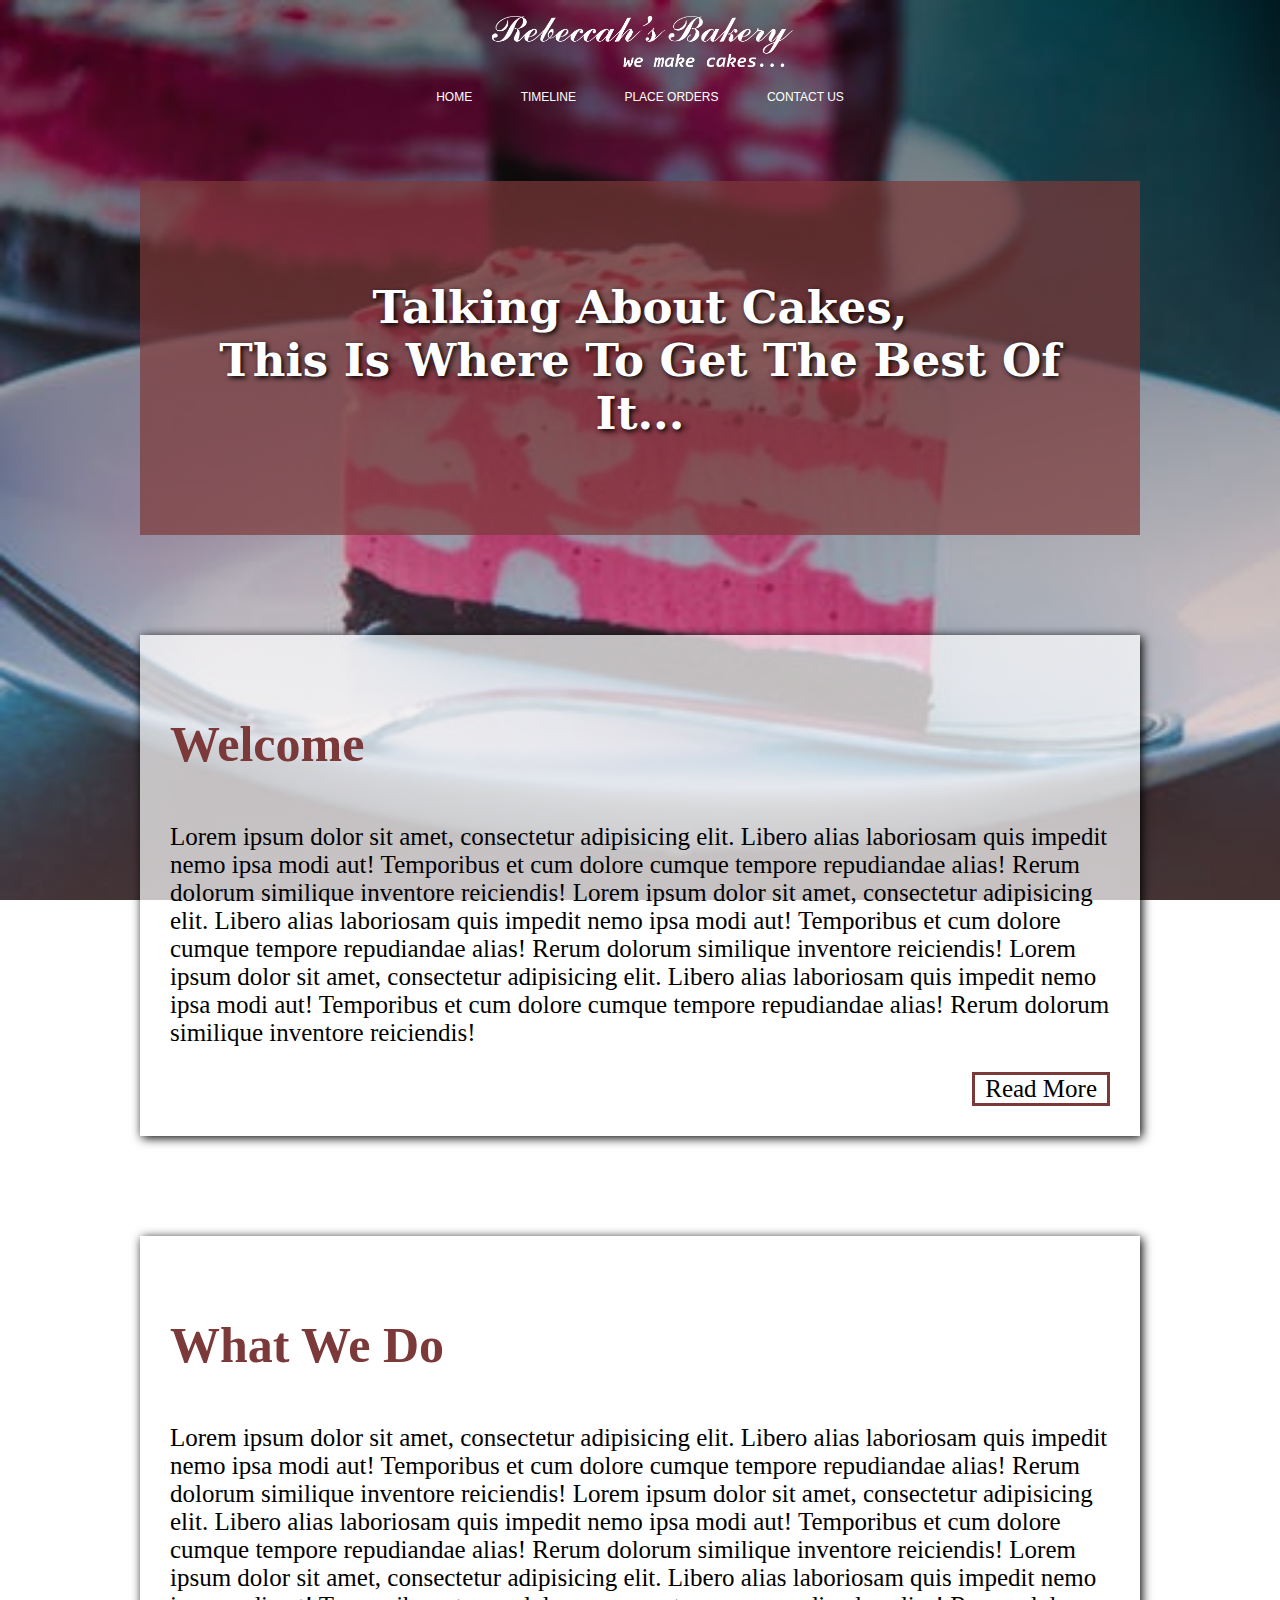
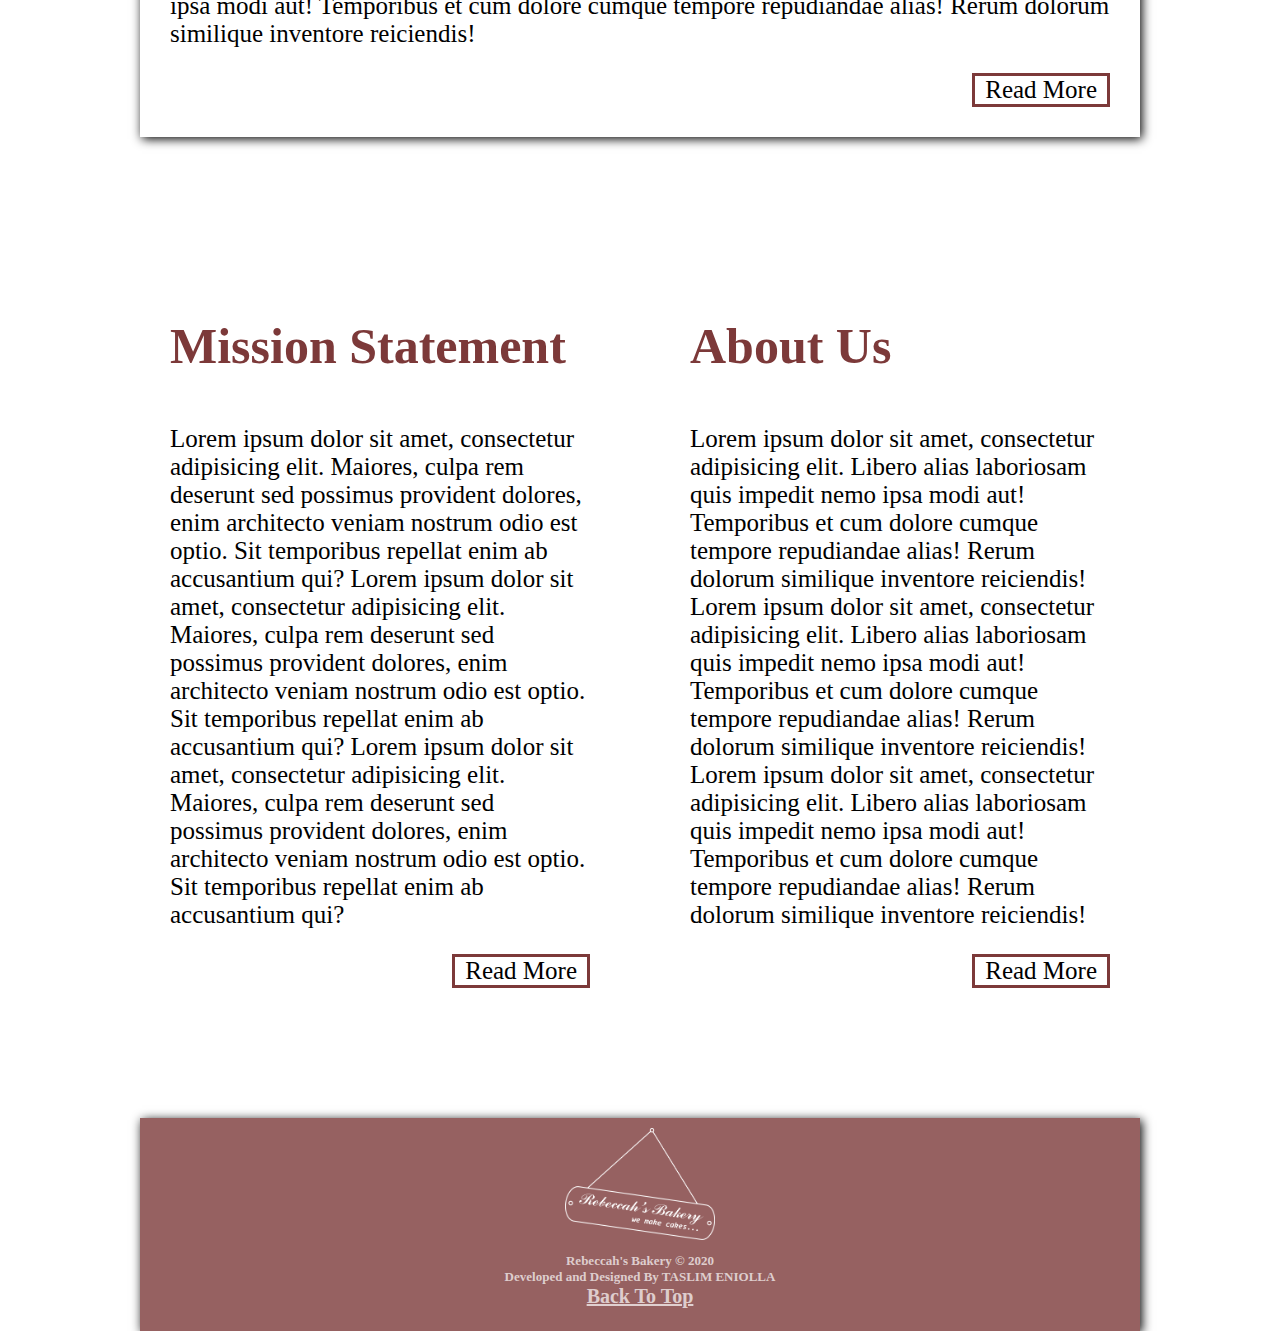
<file: index.html>
<html>
    <head>
        <title>REBECCAH'S BAKERY :: Home</title>
        <meta charset="UTF-8">
        <meta http-equiv = "Content-Type" content = "text/html; charset = UTF-8" />
        <meta name = "viewport" content = "width = device-width, initial-scale = 1" />
        <link rel = "stylesheet" href = "css/animate.css" />
        <link rel = "stylesheet" href = "css/index-style.css" />
        <link rel = "shortcut icon" href = "images/211.png" style = "width: 100px;">
        <script>
            //(function(){
                //alert(window.innerWidth);
                //setInterval(hay, 5000);
                //document.getElementById('header').style.backgroundImage = "url(images/a/509.jpg)";
            //})()
        </script>
    </head>
    <body style = "animation-duration: 1s;" class = "animated slideInDown">
        <header class = "animated slideInDown" id = "header">
            <fieldset>
                <fieldset class = "lerft">
                    <p>
                        <img src = "images/229.png" class = "animated pulse" style = "animation-duration: 3s; animation-delay: 1s; animation-iteration-count: infinite;">
                    </p>
                </fieldset>
                <fieldset class = "lerft">
                    <li><a href = "index.html">HOME</a></li>
                    <li><a href = "menu/timeline.html">TIMELINE</a></li>
                    <li><a href = "menu/Place Orders.html">PLACE ORDERS</a></li>
                    <li><a href = "menu/Contact Us.html">CONTACT US</a></li>
                </fieldset>
            </fieldset>
        </header>
        <section class = "content">
            <fieldset class = "c-a">
                <p class = "c-a-p">
                    talking about cakes,<br>This is where to get the best of it...
                </p>
            </fieldset>
            <fieldset class = "wlcm">
                <p class = "ttl">Welcome</p>
                <p>
                    Lorem ipsum dolor sit amet, consectetur adipisicing elit. Libero alias laboriosam quis impedit nemo ipsa modi aut! Temporibus et cum dolore cumque tempore repudiandae alias! Rerum dolorum similique inventore reiciendis!
                    Lorem ipsum dolor sit amet, consectetur adipisicing elit. Libero alias laboriosam quis impedit nemo ipsa modi aut! Temporibus et cum dolore cumque tempore repudiandae alias! Rerum dolorum similique inventore reiciendis!
                    Lorem ipsum dolor sit amet, consectetur adipisicing elit. Libero alias laboriosam quis impedit nemo ipsa modi aut! Temporibus et cum dolore cumque tempore repudiandae alias! Rerum dolorum similique inventore reiciendis!
                </p>
                <fieldset class = "rd-mr">
                    Read More
                </fieldset>
            </fieldset>
            <fieldset class = "wlcm">
                <p class = "ttl">What We Do</p>
                <p>
                    Lorem ipsum dolor sit amet, consectetur adipisicing elit. Libero alias laboriosam quis impedit nemo ipsa modi aut! Temporibus et cum dolore cumque tempore repudiandae alias! Rerum dolorum similique inventore reiciendis!
                    Lorem ipsum dolor sit amet, consectetur adipisicing elit. Libero alias laboriosam quis impedit nemo ipsa modi aut! Temporibus et cum dolore cumque tempore repudiandae alias! Rerum dolorum similique inventore reiciendis!
                    Lorem ipsum dolor sit amet, consectetur adipisicing elit. Libero alias laboriosam quis impedit nemo ipsa modi aut! Temporibus et cum dolore cumque tempore repudiandae alias! Rerum dolorum similique inventore reiciendis!
                </p>
                <fieldset class = "rd-mr">
                    Read More
                </fieldset>
            </fieldset>
            <fieldset class = "mssn-abt-us">
                <fieldset class = "mssn">
                <p class = "ttl">Mission Statement</p>
                <p>
                    Lorem ipsum dolor sit amet, consectetur adipisicing elit. Maiores, culpa rem deserunt sed possimus provident dolores, enim architecto veniam nostrum odio est optio. Sit temporibus repellat enim ab accusantium qui?
                    Lorem ipsum dolor sit amet, consectetur adipisicing elit. Maiores, culpa rem deserunt sed possimus provident dolores, enim architecto veniam nostrum odio est optio. Sit temporibus repellat enim ab accusantium qui?
                    Lorem ipsum dolor sit amet, consectetur adipisicing elit. Maiores, culpa rem deserunt sed possimus provident dolores, enim architecto veniam nostrum odio est optio. Sit temporibus repellat enim ab accusantium qui?
                </p>
                <fieldset class = "rd-mr">
                    Read More
                </fieldset>
            </fieldset>
            <fieldset class = "abt-us">
                <p class = "ttl">About Us</p>
                <p>
                    Lorem ipsum dolor sit amet, consectetur adipisicing elit. Libero alias laboriosam quis impedit nemo ipsa modi aut! Temporibus et cum dolore cumque tempore repudiandae alias! Rerum dolorum similique inventore reiciendis!
                    Lorem ipsum dolor sit amet, consectetur adipisicing elit. Libero alias laboriosam quis impedit nemo ipsa modi aut! Temporibus et cum dolore cumque tempore repudiandae alias! Rerum dolorum similique inventore reiciendis!
                    Lorem ipsum dolor sit amet, consectetur adipisicing elit. Libero alias laboriosam quis impedit nemo ipsa modi aut! Temporibus et cum dolore cumque tempore repudiandae alias! Rerum dolorum similique inventore reiciendis!
                </p>
                <fieldset class = "rd-mr">
                    Read More
                </fieldset>
            </fieldset>
            </fieldset>
        </section>
        <section class = "footer">
            <fieldset class = "ft-nts">
                <img src = "images/231.png">
                <p>
                    <span>Rebeccah's Bakery &copy 2020<br></span>
                    <span>Developed and Designed By TASLIM ENIOLLA<br></span>
                    <a href = "#header" style = "font-family: irisupc; font-size: 20px; text-decoration: underline;">Back To Top</a>
                </p>
            </fieldset>
        </section>
    </body>
</html>
</file>
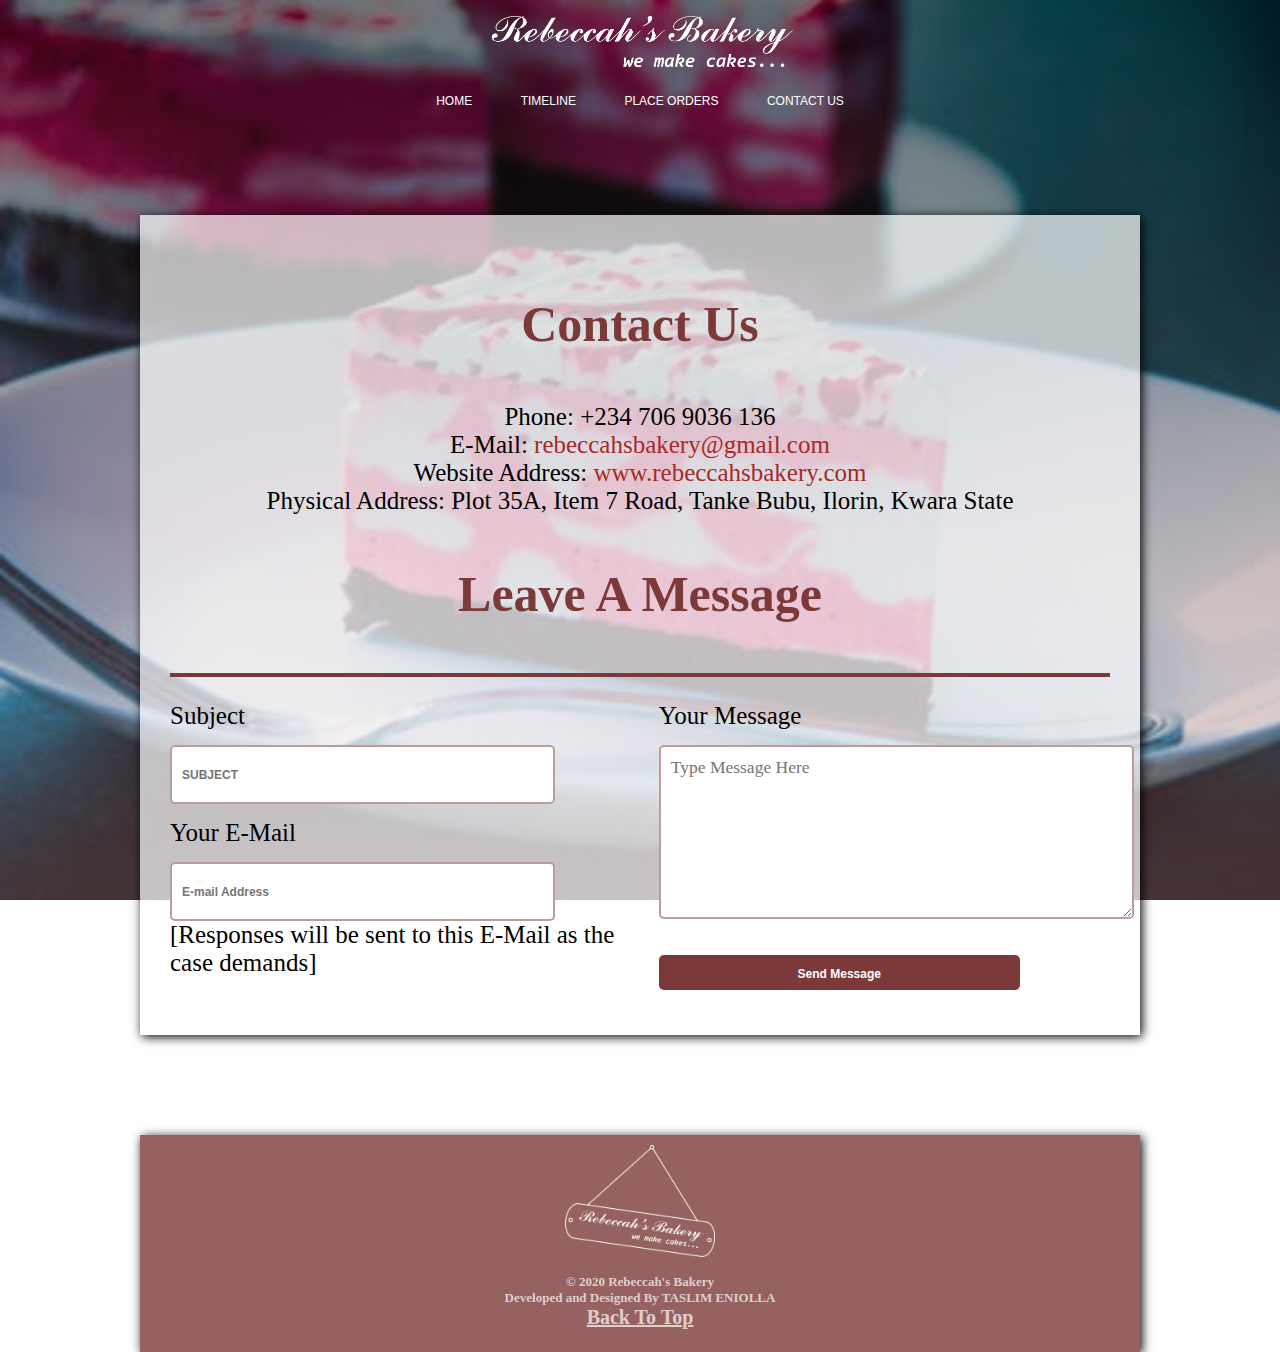
<file: menu/Contact Us.html>
<!DOCTYPE html>
<html>
    <head>
        <title>REBECCAH'S BAKERY :: Contact Us</title>
        <meta charset="UTF-8">
        <meta http-equiv = "Content-Type" content = "text/html; charset = UTF-8" />
        <meta name = "viewport" content = "width = device-width, initial-scale = 1" />
        <link rel = "stylesheet" href = "../css/animate.css" />
        <link rel = "stylesheet" href = "../css/contact-us-style.css" />
        <link rel = "shortcut icon" href = "../images/211.png" style = "width: 100px;">
        <script>
            
        </script>
    </head>
    <body class = "animated bounceInDown" id = "header" style = "animation-duration: 1s;">
        <header class = "animated slideInDown">
            <fieldset>
                <fieldset class = "lerft">
                    <p>
                        <img src = "../images/229.png" class = "animated pulse" style = "animation-duration: 3s; animation-delay: 1s; animation-iteration-count: infinite;">
                    </p>
                </fieldset>
                <fieldset class = "lerft">
                    <li><a href = "../index.html">HOME</a></li>
                    <li><a href = "timeline.html">TIMELINE</a></li>
                    <li><a href = "Place Orders.html">PLACE ORDERS</a></li>
                    <li><a href = "Contact Us.html">CONTACT US</a></li>
                </fieldset>
            </fieldset>
        </header>
        <section class = "content">
            <fieldset class = "wlcm">
                <p class = "ttl">Contact Us</p>
                <p style = "text-align: center;">
                    Phone: +234 706 9036 136<br>
                    E-Mail: <a href = "mailto:rebeccahsbakery@gmail.com">rebeccahsbakery@gmail.com</a><br>
                    Website Address: <a href = "www.rebeccahsbakery.com">www.rebeccahsbakery.com</a><br>
                    Physical Address: Plot 35A, Item 7 Road, Tanke Bubu, Ilorin, Kwara State
                </p>
                <p class = "ttl">Leave A Message</p>
                <p class = "message m">
                    <form action = "mailto:rebeccahsbakery@gmail.com" enctype = "text/plain" method = "get">
                        <fieldset class = "m-left">
                            Subject<br>
                            <input type = "text" name = "subject" placeholder = "Subject" style = "text-transform: uppercase;"><br>
                            Your E-Mail<br>
                            <input type = "email" name = "email" placeholder = "E-mail Address" style = "margin-bottom: 0px;"><br>
                            [Responses will be sent to this E-Mail as the case demands]<br><br>
                        </fieldset>
                        <fieldset class = "m-right">
                            Your Message<br>
                            <textarea name = "message" placeholder = "Type Message Here"></textarea>
                            <input type = "submit" value = "Send Message" name = "send" style = "background-color: rgb(124, 57, 57); transition: all .5s ease-in-out; cursor: pointer; color: white;">
                        </fieldset>
                    </form>
                </p>
            </fieldset>
        </section>
        <section class = "footer">
            <fieldset class = "ft-nts">
                <img src = "../images/231.png">
                <p>
                    <span>&copy 2020 Rebeccah's Bakery<br></span>
                    <span>Developed and Designed By TASLIM ENIOLLA<br></span>
                    <a href = "#header" style = "font-family: irisupc; font-size: 20px; text-decoration: underline;">Back To Top</a>
                </p>
            </fieldset>
        </section>
    </body>
</html>
</file>
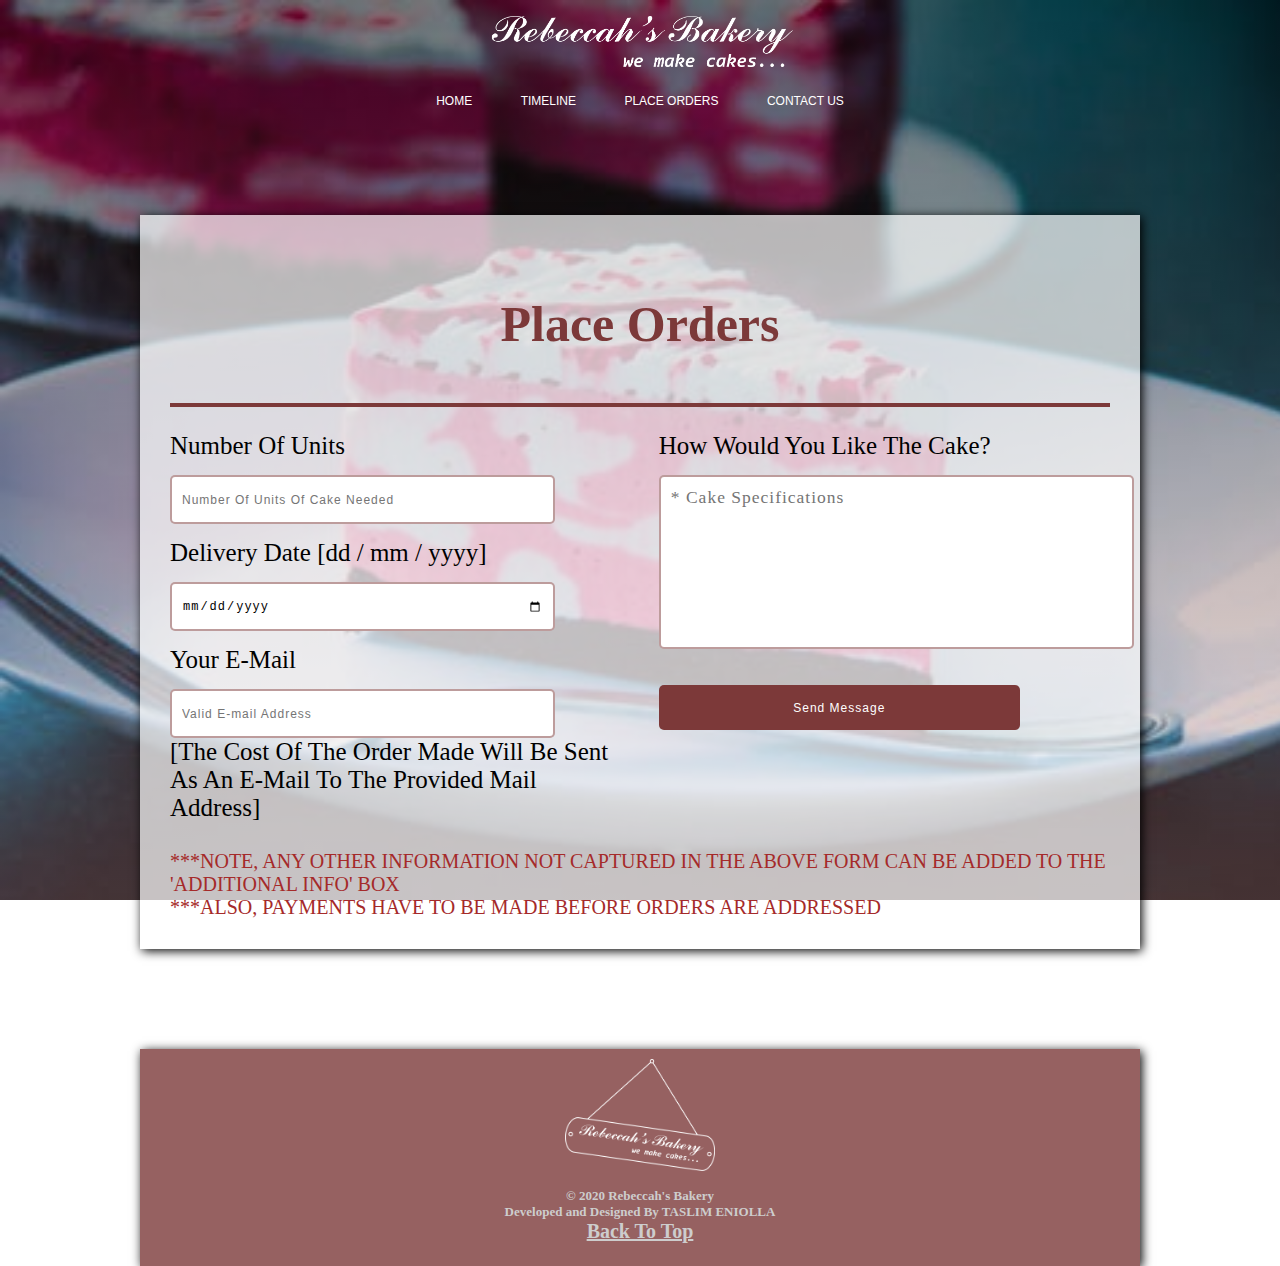
<file: menu/Place Orders.html>
<!DOCTYPE html>
<html>
    <head>
        <title>REBECCAH'S BAKERY :: Place Orders</title>
        <meta charset="UTF-8">
        <meta http-equiv = "Content-Type" content = "text/html; charset = UTF-8" />
        <meta name = "viewport" content = "width = device-width, initial-scale = 1" />
        <link rel = "stylesheet" href = "../css/animate.css" />
        <link rel = "stylesheet" href = "../css/place-orders-style.css" />
        <link rel = "shortcut icon" href = "../images/211.png" style = "width: 100px;">
        <script type = "text/javascript">
            //(function(){
                //alert(window.innerWidth);
                //document.getElementsByTagName("input")[0].value = "dkldkl";
            //})()
        </script>
    </head>
    <body class = "animated bounceInDown" id = "header" style = "animation-duration: 1s;">
        <header class = "animated slideInDown">
            <fieldset>
                <fieldset class = "lerft">
                    <p>
                        <img src = "../images/229.png" class = "animated pulse" style = "animation-duration: 3s; animation-delay: 1s; animation-iteration-count: infinite;">
                    </p>
                </fieldset>
                <fieldset class = "lerft">
                    <li><a href = "../index.html">HOME</a></li>
                    <li><a href = "timeline.html">TIMELINE</a></li>
                    <li><a href = "Place Orders.html">PLACE ORDERS</a></li>
                    <li><a href = "Contact Us.html">CONTACT US</a></li>
                </fieldset>
            </fieldset>
        </header>
        <section class = "content">
            <fieldset class = "wlcm">
                <p class = "ttl">Place Orders</p>
                <p class = "message m">
                    <form action = "" enctype = "text/plain" method = "get">
                        <fieldset class = "m-left">
                            Number Of Units<br>
                            <input type = "Number" name = "cake-number-units" placeholder = "Number Of Units Of Cake Needed" style = "text-transform: capitalize;" min = "1" required = "required"><br>
                            Delivery Date [dd / mm / yyyy]<br>
                            <input type = "date" name = "day-ultimatum" placeholder = "mm / dd / yyyy" required = "required"/><br>
                            Your E-Mail<br>
                            <input type = "email" name = "email" placeholder = "Valid E-mail Address" style = "margin-bottom: 0px;" required = "required"><br>
                            [The Cost Of The Order Made Will Be Sent As An E-Mail To The Provided Mail Address]<br><br>
                        </fieldset>
                        <fieldset class = "m-right">
                            How Would You Like The Cake?<br>
                            <textarea required = "required" name = "additional-info" placeholder = "* Cake Specifications"></textarea>
                            <input type = "submit" value = "Send Message" name = "send">
                        </fieldset>
                    </form>
                </p>
                <fieldset style = "float: left; text-transform: uppercase; font-size: 20px; color: brown;">     ***Note, Any Other Information Not Captured In The Above Form Can Be Added To The 'Additional Info' Box<br>
                ***Also, Payments Have To Be Made Before Orders Are Addressed
                </fieldset>
            </fieldset>
        </section>
        <section class = "footer">
            <fieldset class = "ft-nts">
                <img src = "../images/231.png">
                <p>
                    <span>&copy 2020 Rebeccah's Bakery<br></span>
                    <span>Developed and Designed By TASLIM ENIOLLA<br></span>
                    <a href = "#header" style = "font-family: irisupc; font-size: 20px; text-decoration: underline;">Back To Top</a>
                </p>
            </fieldset>
        </section>
    </body>
</html>
</file>
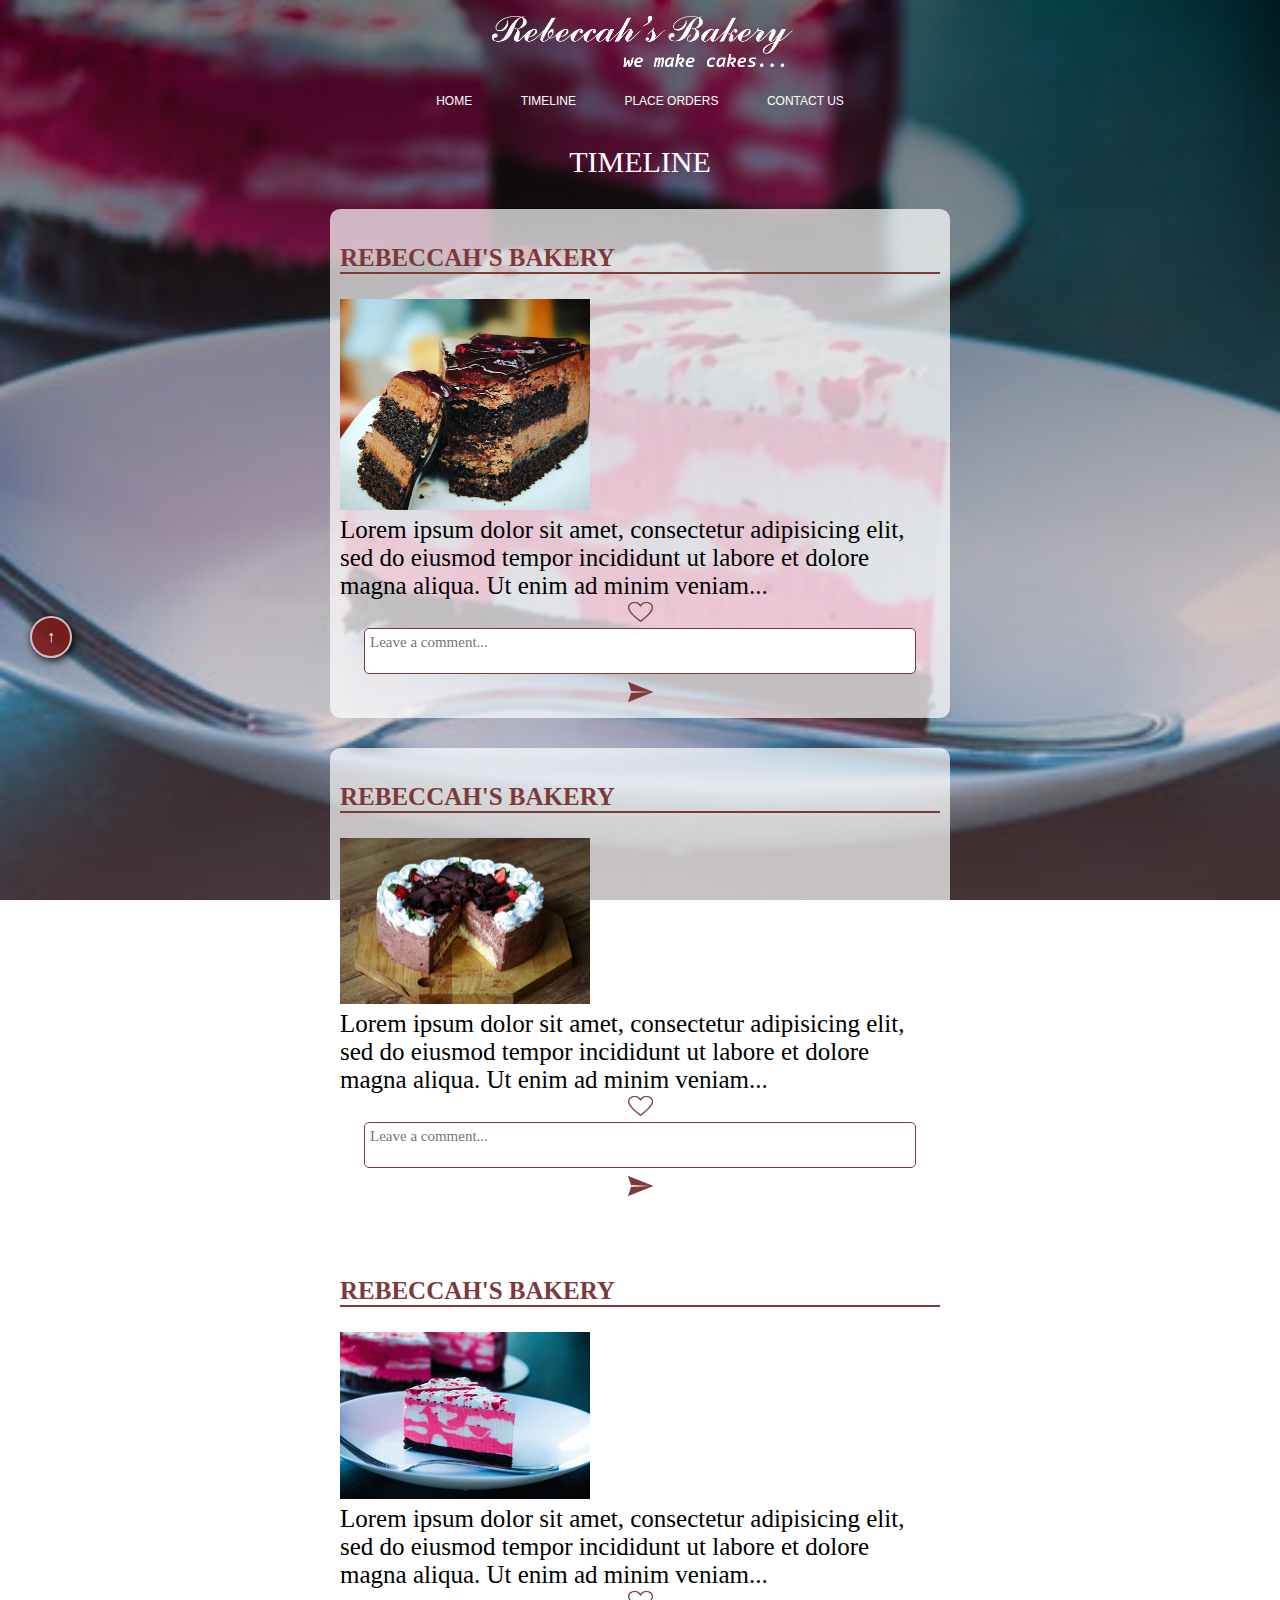
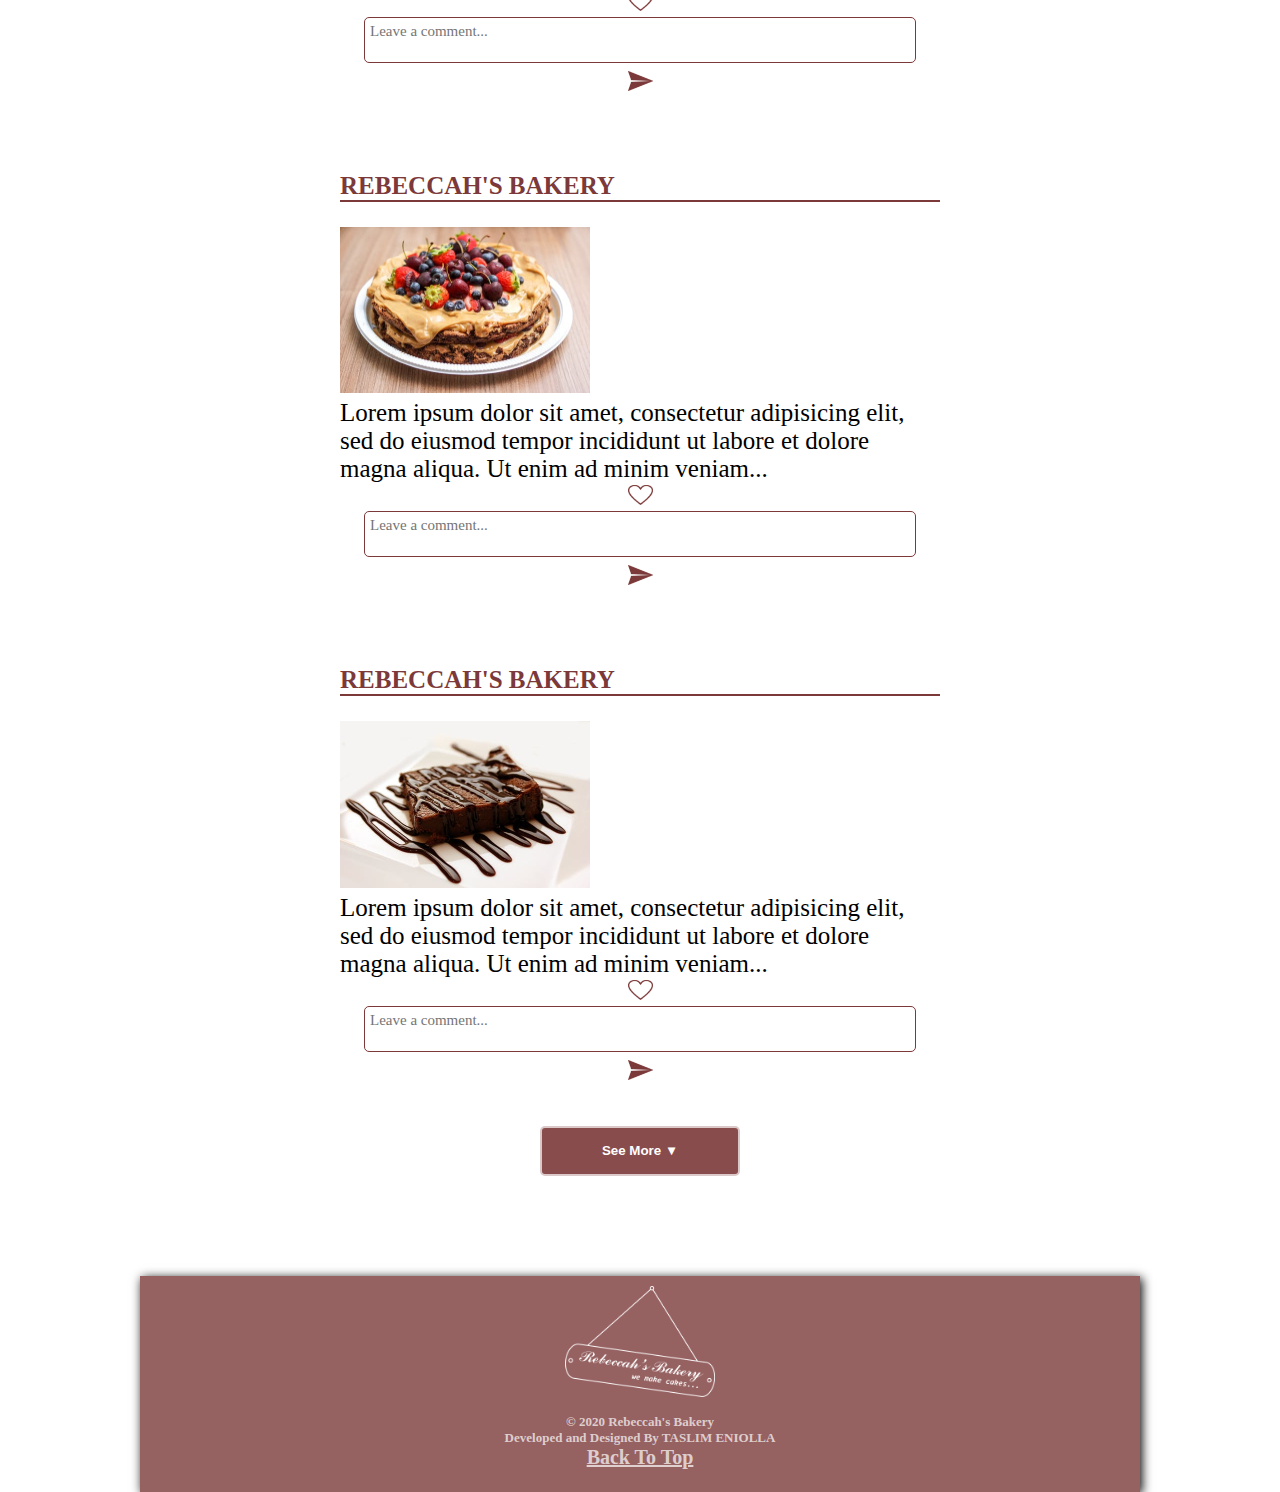
<file: menu/timeline.html>
<!DOCTYPE html>
<html>
    <head>
        <title>REBECCAH'S BAKERY :: Timeline</title>
        <meta charset="UTF-8">
        <meta http-equiv = "Content-Type" content = "text/html; charset = UTF-8" />
        <meta name = "viewport" content = "width = device-width, initial-scale = 1" />
        <link rel = "stylesheet" href = "../css/animate.css" />
        <link rel = "stylesheet" href = "../css/timeline-style.css" />
        <link rel = "shortcut icon" href = "../images/211.png" style = "width: 100px;">
        <script>
            // (function(){
            //     alert(window.innerWidth);
            // })()
            var x = 1; var check = true;
            function a(){
                vard = document.getElementById("content");
                var y = x + 4;
                while(x <= y){
                    vard.innerHTML = vard.innerHTML + "<fieldset class = 'post' id = 'post" + x + "'><p class = 'poster'>rebeccah's bakery</p><p class = 'post-image-cont'><img src = '../images/timeline-images/" + x + ".jpg' class = 'post-image'></p><p class = 'post-note'>Lorem ipsum dolor sit amet, consectetur adipisicing elit, sed do eiusmod tempor incididunt ut labore et dolore magna aliqua. Ut enim ad minim veniam...</p><p class = 'menu-icon'><img src = '../images/icons/love-icon1.png' class = 'love-icon' onclick = 'isClicked(this)' ><br><textarea placeholder = 'Leave a comment...' class = 'comment'></textarea><br><img src = '../images/icons/send-icon.png' class = 'send-icon'></p></fieldset>";
                    x++;
                    if(x > 57){
                        x = 1;
                    }
                }
            }
            function isClicked(vard){
                setTimeout(
                    function(){
                        if(check == true){
                        vard.src = "../images/icons/love-icon2.png";
                        check = false;
                    }
                        else{
                            vard.src = "../images/icons/love-icon1.png";
                            check = true;
                        }
                    }
                    ,500);
            }
            function seeMore(){
                vara = document.getElementsByClassName("post");
                a(); 
            }
        </script>
    </head>
    <body onload = "a()" class = "animated bounceInDown" id = "header" style = "animation-duration: 1s;">
        <header class = "animated slideInDown">
            <fieldset>
                <fieldset class = "lerft">
                    <p>
                        <img src = "../images/229.png" class = "animated pulse" style = "animation-duration: 3s; animation-delay: 1s; animation-iteration-count: infinite;">
                    </p>
                </fieldset>
                <fieldset class = "lerft">
                    <li><a href = "../index.html">HOME</a></li>
                    <li><a href = "timeline.html">TIMELINE</a></li>
                    <li><a href = "Place Orders.html">PLACE ORDERS</a></li>
                    <li><a href = "Contact Us.html">CONTACT US</a></li>
                </fieldset>
            </fieldset>
        </header>
        <fieldset id = "content">
            <p class = "ttl">TIMELINE</p>
        </fieldset>
        <fieldset class = "direc-buts">
            <button name = "next" style = "transition: all .3s ease-in-out" onclick = "seeMore()">See More ▼</button>
        </fieldset>
        <a href = "#header"><p class = "back-to-top">↑</p></a>
        <section class = "footer">
            <fieldset class = "ft-nts">
                <img src = "../images/231.png">
                <p>
                    <span>&copy 2020 Rebeccah's Bakery<br></span>
                    <span>Developed and Designed By TASLIM ENIOLLA<br></span>
                    <a href = "#header" style = "font-family: irisupc; font-size: 20px; text-decoration: underline;">Back To Top</a>
                </p>
            </fieldset>
        </section>
    </body>
</html>
</file>
<file: css/index-style.css>
body{
    margin: 0;
    padding: 0;
    background: linear-gradient(rgba(0, 0, 0, 0.5),rgba(218, 155, 155, 0.3)), url(../images/timeline-images/3.jpg);
    background-size: cover;
    background-repeat: no-repeat;
    background-attachment: fixed;
    height: 100vh;
    width: 85%;
    margin-left: auto;
    margin-right: auto;
}
a{
    color: inherit;
    text-decoration: none;
}
.lerft li:hover{
   border-color: rgb(124, 57, 57);
   border-left-color: transparent;
   border-right-color: transparent;
}
.lerft li{
    list-style: none;
    display: inline-block;
    margin: 0 20px;
    color: white;
    padding: 5px 0;
    font-size: 12px;
    border: 2px solid transparent;
    transition: all .5s ease-in-out;
}
.lerft img{
    width: 305px;
}
.lerft{
    text-align: center;
    font-family: 'Gill Sans', 'Gill Sans MT', Calibri, 'Trebuchet MS', sans-serif;
}
fieldset{
    border: 0;
    margin: 0;
    padding: 0;
}
.c-a-p{
    color: white;
    font-size: 45px;
    font-weight: bold;
    text-transform: capitalize;
    text-align: center;
    font-family: 'serif';
    margin-top: 50px;
    text-shadow: 2px 2px 5px black;
}
.c-a{
    text-align: center;
    margin-top: 70px;
    padding: 50px;
    background-color: rgba(124, 57, 57, .7);
}
@media screen and (max-width: 589px){
    .lerft{
        width: 99%;
        margin-left: 0;
        margin-right: 0;
        text-align: center;
        padding: auto;
    }
    body{
        width: 100%;
    }
    .lerft img{
        width: 150px;
        text-align: center;
        margin: 5px auto;
    }
}
.wlcm, .mssn, .abt-us{
    padding: 30px;
    margin-top: 100px;
    background-color: rgba(255, 255, 255, .7);
    font-family: 'irisupc';
    font-size: 25px;
}
.ttl{
    font-weight: bold;
    font-size: 50px;
    font-family: 'harrington';
    color: rgb(124, 57, 57);
}
.rd-mr{
    border: 3px solid rgb(124, 57, 57);
    padding: 0 10px;
    float: right;
    cursor: pointer;
}
.abt-us{
    margin-top: 0;
    width: 42%;
    float: right;
}
.mssn{
    margin-top: 0;
    width: 42%;
    float: left;
}
.wlcm, .msss-abt-us{
    box-shadow: 2px 2px 10px black;
}
.mssn-abt-us{
    margin-top: 100px;
    background-color: transparent; 
}
@media screen and (max-width: 800px){
    .mssn, .abt-us{
        width: auto;
        float: left;
        box-shadow: 2px 2px 10px black;
    }
    .mssn{
        margin-bottom: 100px;
    }
}
.ft-nts{
    text-align: center;
    padding: 10px 30px;
}
.footer{
    background-color: rgba(124, 57, 57, .8);
    margin-top: 100px;
    box-shadow: 2px 2px 10px black;
    font-family: 'Calibri';
    color: rgba(255, 255, 255, .7);
    font-size: 13px;
    font-weight: bold;
}
.ft-nts img{
    width: 150px;
}
@media screen and (min-width: 1000px){
    body{
        max-width: 1000px;
        margin: 0 auto;
    }
}
</file>
<file: css/contact-us-style.css>
body{
    margin: 0;
    padding: 0;
    background: linear-gradient(rgba(0, 0, 0, 0.5),rgba(218, 155, 155, 0.3)), url(../images/timeline-images/3.jpg);
    background-size: cover;
    background-repeat: no-repeat;
    background-attachment: fixed;
    height: 100vh;
    width: 100%;
}
a{
    color: inherit;
    text-decoration: none;
}
.lerft li:hover{
   border-color: rgb(124, 57, 57);
   border-left-color: transparent;
   border-right-color: transparent;
}
.lerft li{
    list-style: none;
    display: inline-block;
    margin: 0 20px;
    color: white;
    padding: 5px 0;
    font-size: 12px;
    border: 2px solid transparent;
    transition: all .5s ease-in-out;
}
.lerft img{
    width: 305px;
}
.lerft{
    text-align: center;
    font-family: 'Gill Sans', 'Gill Sans MT', Calibri, 'Trebuchet MS', sans-serif;
}
fieldset{
    border: 0;
    margin: 0;
    padding: 0;
}
@media screen and (max-width: 589px){
    .lerft{
        width: 99%;
        margin-left: 0;
        margin-right: 0;
        text-align: center;
        padding: auto;
    }
    body{
        width: 100%;
    }
    .lerft img{
        width: 150px;
        text-align: center;
        margin: 5px auto;
    }
}
.wlcm{
    padding: 30px;
    margin-top: 100px;
    background-color: rgba(255, 255, 255, .7);
    font-family: 'irisupc';
    font-size: 25px;
}
.ttl{
    font-weight: bold;
    font-size: 50px;
    text-align: center;
    font-family: 'harrington';
    color: rgb(124, 57, 57);
}
.wlcm{
    box-shadow: 2px 2px 10px black;
}
.ft-nts{
    text-align: center;
    padding: 10px 30px;
}
.footer{
    background-color: rgba(124, 57, 57, .8);
    margin-top: 100px;
    box-shadow: 2px 2px 10px black;
    font-family: 'Calibri';
    color: rgba(255, 255, 255, .7);
    font-size: 13px;
    font-weight: bold;
}
.ft-nts img{
    width: 150px;
}
.wlcm a{
    color: brown;
}
fieldset input, fieldset textarea{
    width: 80%;
    height: 35px;
    border-radius: 5px;
    padding: 10px;
    border: 2px solid rgba(124, 57, 57, .5);
    margin: 15px 0;
    font-size: 12px;
    font-weight: bold;
}
fieldset textarea{
    width: 100%;
    height: 150px;
    font-family: calibri;
    font-size: .7em;
    text-transform: capitalize;
    font-weight: lighter;
}
.m-left{
    width: 48%;
    float: left;
}
.m-right{
    width: 48%;
    float: right;
}
.m{
    border: 2px solid rgba(124, 57, 57, 1);
}
input[name = "send"]:hover{
    transform: scale(1.1);
}
@media screen and (min-width: 1000px){
    body{
        max-width: 1000px;
        margin: 0 auto;
    }
}
@media screen and (max-width: 690px){
    .m-left{
        width: 100%;
    }
    .m-right{
        float: left;
        width: 80%;
    }
}
</file>
<file: css/place-orders-style.css>
body{
    margin: 0;
    padding: 0;
    background: linear-gradient(rgba(0, 0, 0, 0.5),rgba(218, 155, 155, 0.3)), url(../images/timeline-images/3.jpg);
    background-size: cover;
    background-repeat: no-repeat;
    background-attachment: fixed;
    height: 100vh;
    width: 100%;
}
a{
    color: inherit;
    text-decoration: none;
}
.lerft li:hover{
   border-color: rgb(124, 57, 57);
   border-left-color: transparent;
   border-right-color: transparent;
}
.lerft li{
    list-style: none;
    display: inline-block;
    margin: 0 20px;
    color: white;
    padding: 5px 0;
    font-size: 12px;
    border: 2px solid transparent;
    transition: all .5s ease-in-out;
}
.lerft img{
    width: 305px;
}
.lerft{
    text-align: center;
    font-family: 'Gill Sans', 'Gill Sans MT', Calibri, 'Trebuchet MS', sans-serif;
}
fieldset{
    border: 0;
    margin: 0;
    padding: 0;
}
@media screen and (max-width: 589px){
    .lerft{
        width: 99%;
        margin-left: 0;
        margin-right: 0;
        text-align: center;
        padding: auto;
    }
    body{
        width: 100%;
    }
    .lerft img{
        width: 150px;
        text-align: center;
        margin: 5px auto;
    }
}
.wlcm{
    padding: 30px;
    margin-top: 100px;
    background-color: rgba(255, 255, 255, .7);
    font-family: 'irisupc';
    font-size: 25px;
}
.ttl{
    font-weight: bold;
    font-size: 50px;
    text-align: center;
    font-family: 'harrington';
    color: rgb(124, 57, 57);
}
.wlcm{
    box-shadow: 2px 2px 10px black;
}
.ft-nts{
    text-align: center;
    padding: 10px 30px;
}
.footer{
    background-color: rgba(124, 57, 57, .8);
    margin-top: 100px;
    box-shadow: 2px 2px 10px black;
    font-family: 'Calibri';
    color: rgb(205, 205, 205);
    font-size: 13px;
    font-weight: bold;
}
.ft-nts img{
    width: 150px;
}
fieldset input, fieldset textarea{
    width: 80%;
    height: 25px;
    border-radius: 5px;
    padding: 10px;
    border: 2px solid rgba(124, 57, 57, .5);
    margin: 15px 0;
    font-size: 12px;
    letter-spacing: 1px;
}
fieldset textarea{
    width: 100%;
    height: 150px;
    font-family: 'calibri';
    font-size: .7em;
    text-transform: capitalize;
    font-weight: lighter;
    resize: unset;
}
.m-left{
    width: 48%;
    float: left;
}
.m-right{
    width: 48%;
    float: right;
}
.m{
    border: 2px solid rgba(124, 57, 57, 1);
}
input[name = "send"]:hover{
    transform: scale(1.1);
}
input[name = "send"]{
    background-color: rgb(124, 57, 57);
    transition: all .5s ease-in-out;
    cursor: pointer;
    color: white;
    height: 45px;
}
@media screen and (min-width: 1000px){
    body{
        max-width: 1000px;
        margin: 0 auto;
    }
}
@media screen and (max-width: 690px){
    .m-left{
        width: 100%;
    }
    .m-right{
        float: left;
        width: 80%;
    }
}
</file>
<file: css/timeline-style.css>
body{
    margin: 0;
    padding: 0;
    background: linear-gradient(rgba(0, 0, 0, 0.5),rgba(218, 155, 155, 0.3)), url(../images/timeline-images/3.jpg);
    background-size: cover;
    background-repeat: no-repeat;
    background-attachment: fixed;
    height: 100vh;
    width: 100%;
}
a{
    color: inherit;
    text-decoration: none;
}
.lerft li:hover{
   border-color: rgb(124, 57, 57);
   border-left-color: transparent;
   border-right-color: transparent;
}
.lerft li{
    list-style: none;
    display: inline-block;
    margin: 0 20px;
    color: white;
    padding: 5px 0;
    font-size: 12px;
    border: 2px solid transparent;
    transition: all .5s ease-in-out;
}
.lerft img{
    width: 305px;
}
.lerft{
    text-align: center;
    font-family: 'Gill Sans', 'Gill Sans MT', Calibri, 'Trebuchet MS', sans-serif;
}
fieldset{
    border: 0;
    margin: 0;
    padding: 0;
}
.ttl{
    text-align: center;
    color: white;
    font-size: 30px;
    font-family: harrington;
}
.post{
    background-color: rgba(255, 255, 255, .7);
    width: 60%;
    border-radius: 10px;
    padding: 10px;
    font-family: irisupc;
    font-size: 25px;
    margin-left: auto;
    margin-right: auto;
    margin-bottom: 30px;
}
.poster{
    color: rgba(124, 57, 57, 1);
    text-transform: uppercase;
    border-bottom: 2px solid rgb(124, 57, 57);
    font-weight: bold;
}
.love-icon, .send-icon{
    width: 25px;
    height: 20px;
}
.post-image{
    width: 250px;
    height: auto;
}
.post-image-cont{
    margin-bottom: 0;
}
.post-note{
    margin-bottom: 0;
    margin-top: 0;
}
.menu-icon{
    text-align: center;
    margin-top: 0;
    margin-bottom: 0;
    cursor: pointer;
}
.comment{
    width: 90%;
    resize: none;
    border-radius: 5px;
    border: thin solid rgba(124, 57, 57, 1);
    font-family: calibri;
    font-size: 15px;
    padding: 5px;
}
@media screen and (max-width: 589px){
    .lerft{
        width: 99%;
        margin-left: 0;
        margin-right: 0;
        text-align: center;
        padding: auto;
    }
    body{
        width: 100%;
    }
    .lerft img{
        width: 150px;
        text-align: center;
        margin: 5px auto;
    }
    .back-to-top{
        background-color: rgba(124, 57, 57, 1);
    }
}
.ft-nts{
    text-align: center;
    padding: 10px 30px;
}
.direc-buts{
    text-align: center;
}
.back-to-top{
    position: fixed;
    color: rgba(255, 255, 255, 1);
    border: 2px solid rgba(255, 255, 255, .7);
    box-shadow: 2px 2px 10px black;
    top: 600px;
    background-color: rgba(122, 26, 26, 0.9);
    cursor: pointer;
    padding: 10px 15px;
    border-radius: 200px;
    font-weight: bolder;
    left: 30px;
}
.direc-buts button{
    width: 200px;
    height: 50px;
    font-weight: bold;
    color: rgba(255, 255, 255, 1);
    background-color: rgba(124, 57, 57, .9);
    border: 2px solid rgba(255, 255, 255, .7);
    border-radius: 5px;
}
.direc-buts button:hover{
    transform: scale(1.02);
}
.footer{
    background-color: rgba(124, 57, 57, .8);
    margin-top: 100px;
    box-shadow: 2px 2px 10px black;
    font-family: 'Calibri';
    color: rgba(255, 255, 255, .7);
    font-size: 13px;
    font-weight: bold;
}
.ft-nts img{
    width: 150px;
}
@media screen and (min-width: 1000px){
    body{
        max-width: 1000px;
        margin: 0 auto;
    }
}
</file>
